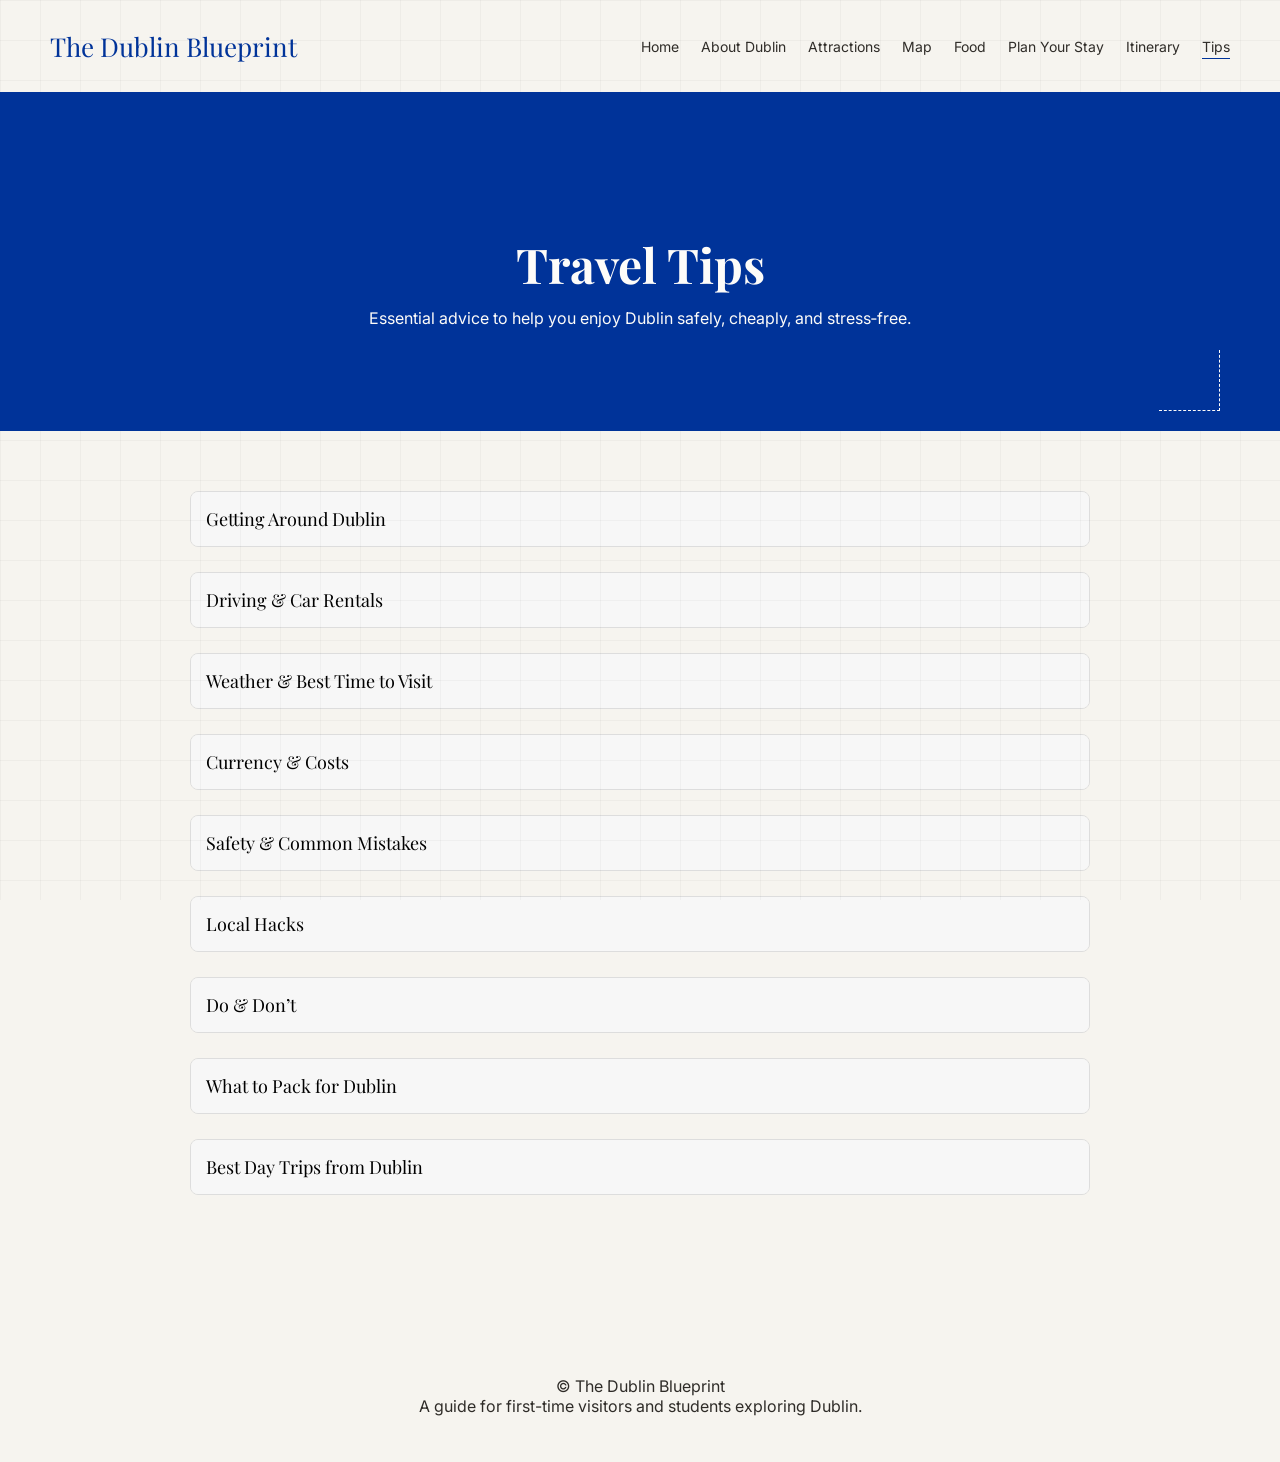
<file: tips.html>
<!DOCTYPE html>
<html lang="en">
    <meta name="viewport" content="width=device-width, initial-scale=1.0">
<head>
    <meta charset="UTF-8">
    <title>Dublin Travel Tips</title>

    <!-- Fonts + Your CSS -->
    <link href="https://fonts.googleapis.com/css2?family=Playfair+Display:wght@500;600&family=Inter:wght@300;400;500&display=swap" rel="stylesheet">
    <link rel="stylesheet" href="style.css">
</head>

<body>

    <!-- NAVBAR -->
    <nav class="navbar">
        <a href="index.html" class="logo">The Dublin Blueprint</a>
        <ul class="nav-links">
            <li><a href="index.html">Home</a></li>
            <li><a href="about-dublin.html">About Dublin</a></li>
            <li><a href="attractions.html">Attractions</a></li>
            <li><a href="map.html">Map</a></li>
            <li><a href="food.html">Food</a></li>
            <li><a href="plan.html">Plan Your Stay</a></li>
            <li><a href="itinerary.html">Itinerary</a></li>
            <li><a href="tips.html" class="active">Tips</a></li>
        </ul>
    </nav>

    <!-- PAGE HEADER -->
<!-- PAGE HEADER -->
<section class="tips-color-block">
 <div class="tips-color-block-content">
    <h1>Travel Tips</h1>
    <p>Essential advice to help you enjoy Dublin safely, cheaply, and stress‑free.</p>
</div>
</section>

<!-- TIPS PAGE CONTENT -->
<section class="tips-page">

    <!-- EXPANDABLE SECTION -->
    <div class="tip-block">
        <button class="tip-toggle">Getting Around Dublin</button>
        <div class="tip-content">
            <ul>
                <li><strong>Use a Leap Card:</strong> Saves money on buses, DART, and Luas.</li>
                <li><strong>Walking is faster:</strong> City centre is compact.</li>
                <li><strong>Use Free Now for taxis:</strong> More reliable than hailing.</li>
                <li><strong>Airport tip:</strong> Dublin Express is cheaper than taxis.</li>
            </ul>
        </div>
    </div>

    <div class="tip-block">
        <button class="tip-toggle">Driving & Car Rentals</button>
        <div class="tip-content">
            <ul>
                <li><strong>Avoid driving in the city centre:</strong> Traffic + expensive parking.</li>
                <li><strong>Rent a car only for day trips:</strong> Wicklow, Howth, Glendalough.</li>
                <li><strong>Left‑side driving:</strong> Roundabouts go clockwise.</li>
                <li><strong>Insurance matters:</strong> Always get full coverage.</li>
            </ul>
        </div>
    </div>

    <div class="tip-block">
        <button class="tip-toggle">Weather & Best Time to Visit</button>
        <div class="tip-content">
            <ul>
                <li><strong>Summer (June–August):</strong> Warmest months, long daylight, busiest tourist season.</li>
                <li><strong>Spring (April–May):</strong> Mild weather, fewer crowds — great for sightseeing.</li>
                <li><strong>Autumn (September–October):</strong> Cooler but colourful, ideal for hikes and coastal walks.</li>
                <li><strong>Winter (November–February):</strong> Cold, wet, short days — but Christmas in Dublin is beautiful.</li>
                <li><strong>Rain is always possible:</strong> Pack a light waterproof jacket year‑round.</li>
                <li><strong>Best overall months:</strong> May, June, September — good weather without peak crowds.</li>
            </ul>
        </div>
    </div>

    <div class="tip-block">
        <button class="tip-toggle">Currency & Costs</button>
        <div class="tip-content">
            <ul>
                <li><strong>Currency:</strong> Ireland uses the Euro (€).</li>
                <li><strong>Card is accepted everywhere:</strong> Contactless is the norm — cash is rarely needed.</li>
                <li><strong>ATMs:</strong> Avoid Euronet machines; use AIB or Bank of Ireland for lower fees.</li>
                <li><strong>Food prices:</strong> Expect €10–€15 for lunch, €15–€25 for dinner.</li>
                <li><strong>Pints:</strong> €5–€7 in normal pubs, €8–€10 in Temple Bar.</li>
                <li><strong>Transport:</strong> Leap Card gives the best value on buses, DART, and Luas.</li>
                <li><strong>Budget tip:</strong> Free museums and parks help keep costs down.</li>
            </ul>
        </div>
    </div>

    <div class="tip-block">
        <button class="tip-toggle">Safety & Common Mistakes</button>
        <div class="tip-content">
            <ul>
                <li><strong>Mind your phone:</strong> Pickpockets target nightlife areas.</li>
                <li><strong>Weather changes fast:</strong> Always carry a light jacket.</li>
                <li><strong>Transport ends early:</strong> Plan your journey home.</li>
                <li><strong>Use Dublin Bus app:</strong> More accurate than Google Maps.</li>
            </ul>
        </div>
    </div>

    <div class="tip-block">
        <button class="tip-toggle">Local Hacks</button>
        <div class="tip-content">
            <ul>
                <li><strong>Best sunset spots:</strong> Killiney Hill, Howth Summit.</li>
                <li><strong>Cheap eats:</strong> Boojum, Tolteca, bakeries.</li>
                <li><strong>Visit early:</strong> Beat queues at attractions.</li>
            </ul>
        </div>
    </div>

    <!-- DO & DON'T GRID -->
    <div class="tip-block">
        <button class="tip-toggle">Do & Don’t</button>
        <div class="tip-content">

            <div class="do-dont-grid">
                <div class="do">
                    <h3>Do</h3>
                    <ul>
                        <li>Carry a Leap Card.</li>
                        <li>Explore by foot.</li>
                        <li>Try local pubs outside Temple Bar.</li>
                        <li>Visit parks and coastal walks.</li>
                    </ul>
                </div>

                <div class="dont">
                    <h3>Don’t</h3>
                    <ul>
                        <li>Rely on Google Maps for buses.</li>
                        <li>Leave valuables visible.</li>
                        <li>Expect cheap pints in tourist areas.</li>
                        <li>Underestimate Irish weather.</li>
                    </ul>
                </div>
            </div>

        </div>
    </div>

    <!-- WHAT TO PACK -->
    <div class="tip-block">
        <button class="tip-toggle">What to Pack for Dublin</button>
        <div class="tip-content">
            <ul>
                <li>Light rain jacket.</li>
                <li>Comfortable walking shoes.</li>
                <li>Portable phone charger.</li>
                <li>Reusable water bottle.</li>
                <li>Layers — weather changes fast.</li>
            </ul>
        </div>
    </div>

    <!-- DAY TRIPS -->
    <div class="tip-block">
        <button class="tip-toggle">Best Day Trips from Dublin</button>
        <div class="tip-content">
            <ul>
                <li><strong>Howth:</strong> Cliff walk + seafood.</li>
                <li><strong>Wicklow Mountains:</strong> Glendalough + lakes.</li>
                <li><strong>Malahide:</strong> Castle + gardens.</li>
                <li><strong>Dun Laoghaire:</strong> Pier walk + Teddy’s ice cream.</li>
                <li><strong>Cliffs of Moher:</strong> One of Ireland's most breathtaking natural wonders.</li>
            </ul>
        </div>
    </div>

</section>

<!-- FOOTER -->
<footer>
    <p>© The Dublin Blueprint <br> A guide for first-time visitors and students exploring Dublin.</p>
</footer>

<script>
    document.querySelectorAll('.tip-toggle').forEach(button => {
        button.addEventListener('click', () => {
            const content = button.nextElementSibling;
            content.style.display = content.style.display === "block" ? "none" : "block";
        });
    });
</script>

</body>
</html>
</file>
<file: style.css>
/* RESET */
body {
  margin: 0;
  font-family: 'Inter', sans-serif;
  background-color: #f6f4ef;
  color: #2f2c28;
}

a {
  color: #2f2c28;
}

/* COLORS */
:root {
  --blue: #003399;
  --green: #06402b;
  --burgundy: #8d021f;
}

/* BLUEPRINT GRID */
body::before {
  content: "";
  position: fixed;
  inset: 0;
  background-image:
    linear-gradient(rgba(0,0,0,0.03) 1px, transparent 1px),
    linear-gradient(90deg, rgba(0,0,0,0.03) 1px, transparent 1px);
  background-size: 40px 40px;
  pointer-events: none;
}

/* NAVBAR */
.navbar {
  display: flex;
  justify-content: space-between;
  align-items: center;
  padding: 20px 50px;
}

.logo {
  font-family: 'Playfair Display', serif;
  font-size: 26px;
  color: var(--blue);
  text-decoration: none;
  white-space: nowrap;
}

/* NAV LINKS */
.nav-links {
  display: flex;
  gap: 22px;
  list-style: none;
  white-space: nowrap;
}

.nav-links a {
  text-decoration: none;
  font-size: 14px;
  position: relative;
  padding-bottom: 4px;
}

.nav-links a::after {
  content: "";
  position: absolute;
  left: 0;
  bottom: 0;
  width: 0;
  height: 1px;
  background-color: var(--blue);
  transition: width 0.3s ease;
}

.nav-links a:hover::after {
  width: 100%;
}

.nav-links a.active::after {
  width: 100%;
}

/* HERO */
.hero {
  height: 75vh;
  background: url("https://images.pexels.com/photos/32234671/pexels-photo-32234671.jpeg") center/cover no-repeat;
  position: relative;
  display: flex;
  align-items: center;
  padding-left: 60px;
  color: #fdfcf9;
  text-shadow: 0 2px 12px rgba(0,0,0,0.4);
  margin-bottom: 40px;
}

.hero-content {
  position: relative;
  z-index: 2;
  color: #fdfcf9;
}

.hero::before {
  content: "";
  position: absolute;
  inset: 0;

  background: linear-gradient(
    to right,
    rgba(0, 0, 0, 0.45),
    rgba(0, 0, 0, 0.15),
    rgba(0, 0, 0, 0)
  );
}

.hero h1 {
  font-family: 'Playfair Display', serif;
  font-size: 48px;
}

.hero p {
  color: #fdfcf9;
}

.intro-split {
  display: grid;
  grid-template-columns: 1fr 1fr;
  min-height: 70vh;
  margin-top: 80px;
  margin-bottom: 80px;
}

/* LEFT TEXT */
.intro-text {
  padding: 100px 80px 100px 60px; 
  display: flex;
  flex-direction: column;
  justify-content: center;
  max-width: 500px; 
}

/* RIGHT BLOCK */
.intro-visual {
  background-color: var(--burgundy);
  position: relative;
}

/* BIG IMAGE OVERLAY */
.intro-visual img {
  position: absolute;
  top: 50%;
  left: -60px; 
  transform: translateY(-50%) rotate(-1deg);
  
  width: 500px;
  height: 320px;
  object-fit: cover;

  border-radius: 8px;
  box-shadow: 0 20px 40px rgba(0,0,0,0.2);
}

.intro-visual::before {
  content: "";
  position: absolute;
  top: 20px;
  left: 20px;
  width: 60px;
  height: 60px;
  border-top: 1px dashed #fdfcf9;
  border-left: 1px dashed #fdfcf9;
}

.intro-visual::after {
  content: "";
  position: absolute;
  bottom: 20px;
  right: 20px;
  width: 60px;
  height: 60px;
  border-bottom: 1px dashed #fdfcf9;
  border-right: 1px dashed #fdfcf9;
}

/* CARDS */
.features {
  display: flex;
  gap: 25px;
  margin-top: 40px;
  justify-content: center;
  align-items: stretch;
}

.features a:hover {
  font-weight: 600;       
  color: var(--blue);      
}

.map-link a:hover {
  font-weight: 600;       
  color: var(--blue);      
}

.card {
  background: white;
  padding: 25px;
  border-radius: 10px;
  flex: 1;
  position: relative;
}

/* COLOUR ACCENTS */
.card.navy { border-top: 10px solid var(--blue); }
.card.green { border-top: 10px solid var(--green); }
.card.burgundy { border-top: 10px solid var(--burgundy); }

.card h3 {
  font-family: 'Playfair Display', serif;
}

.card a {
  text-decoration: none;
  font-size: 14px;
}

.card:hover {
  transform: translateY(-4px);
  transition: 0.2s ease;
}

/* MAP */
.map-link {
  text-align: center;
  position: relative;
}

.map-button {
  display: inline-block;
  margin-top: 15px;
  padding: 10px 18px;
  border: 1px solid var(--blue);
  border-radius: 20px;
  text-decoration: none;
}

.map-link::after {
  content: "";
  position: absolute;
  right: 60px;
  bottom: -20px;
  width: 60px;
  height: 60px;
  border-bottom: 1px dashed var(--blue);
  border-right: 1px dashed var(--blue);
}


/* FOOTER */
footer {
  text-align: center;
  padding: 30px;
  margin-top: 50px;
}

/* PAGE HEADER */
.page-header {
  text-align: center;
}

.page-header h1 {
  font-family: 'Playfair Display', serif;
  font-size: 48px;
  margin-bottom: 10px;
}

.page-header p {
  margin-top: 10px;
  color: #6b665f;
}

/* ATTRACTIONS */
.attractions-list {
  display: flex;
  flex-direction: column;
  gap: 60px;
  padding: 40px 60px;
}

.attraction {
  margin-top: 30px;
  display: grid;
  grid-template-columns: 1fr 1fr;
  gap: 40px;
  align-items: center;
	max-width: 1100px;  
  margin: 0 auto;      
  border-radius: 12px;
  overflow: hidden;
}

.attraction.burgundy { border-top: 10px solid var(--burgundy);}
.attraction.green { border-top: 10px solid var(--green);}
.attraction.navy {  border-top: 10px solid var(--blue); }

.attractions-highlight {
  background-color: var(--blue);
  color: #fdfcf9;
  padding: 100px 60px;
  text-align: center;
  position: relative;
}

.attractions-highlight h4 {
  font-family: 'Playfair Display', serif;
  max-width: 600px;
  margin: 0 auto;
}

.attractions-highlight::after {
  content: "";
  position: absolute;
  bottom: 20px;
  right: 60px;
  width: 60px;
  height: 60px;
  border-bottom: 1px dashed #fdfcf9;
  border-right: 1px dashed #fdfcf9;
}
.attraction-image {
  width: 100%;
  height: 260px;
  overflow: hidden;
  border-radius: 10px;
  transition: transform 0.3s ease;
}
.attraction-image img {
  width: 100%;
  height: 100%;
  object-fit: cover; 
  display: block;
}
.attraction img:hover {
  transform: scale(1.03);
}

.attraction.reverse {
  direction: rtl;
}

.attraction.reverse .text {
  direction: ltr;
}

/* TEXT */
.attraction .text .h2 {
  font-family: 'Playfair Display', serif;
  margin-bottom: 10px;
}
.h2 { 
	font-family: 'Playfair Display', serif;
}
.attractions-nav {
  display: flex;
  justify-content: center;
	align-items: center;
  gap: 40px;
  margin: 20px 0 40px 0;
	text-align: center;
}

.attractions-nav a {
  text-decoration: none;
  font-size: 14px;
  position: relative;
  padding-bottom: 6px;
  color: var(--blue);
}

/* underline hover */
.attractions-nav a::after {
  content: "";
  position: absolute;
  left: 0;
  bottom: 0;
  width: 0;
  height: 1px;
  background-color: var(--blue);
  transition: width 0.3s ease;
}
html {
  scroll-behavior: smooth;
}
.attractions-nav a:hover::after {
  width: 100%;
}
.attraction .text p a {
  color: inherit;
  text-decoration: none;
  font-weight: 600;
}

/* Override Viator */
.attraction .text p a.viator-link {
  font-weight: normal;
  text-decoration: underline;
  font-size: inherit;
}

/* Hover */
.attraction .text p a:hover {
  font-weight: 600;
  color: var(--blue);
}

/* HIDDEN GEMS */
.hidden-gems {
  padding: 80px 60px;
}

.hidden-gems h2 {
  font-family: 'Playfair Display', serif;
  margin-bottom: 30px;
}
.back-to-top {
  position: fixed;
  bottom: 30px;
  right: 30px;

  padding: 10px 14px;
  font-size: 14px;

  background-color: var(--blue);
  color: #fdfcf9;

  border-radius: 20px;
  text-decoration: none;

  transition: 0.3s ease;
}

.back-to-top:hover {
  transform: translateY(-3px);
}

/* ABOUT PAGE */
.about-section {
  display: grid;
  grid-template-columns: 1.2fr 1fr;
  gap: 40px;
  padding: 60px;
  align-items: center;
}

.about-hero {
  background-color: var(--green);
  padding: 100px 60px;
  color: #fdfcf9; /* cream text */
  position: relative;
}

.about-hero h1 {
  font-family: 'Playfair Display', serif;
  font-size: 48px;
  margin-bottom: 10px;
}

.about-hero p {
  max-width: 600px;
  line-height: 1.6;
  margin: 0 auto;
}

.about-hero-content {
  text-align: center;
  max-width: 700px;
  margin: 0 auto;
}

.about-hero::after {
  content: "";
  position: absolute;
  bottom: 20px;
  right: 60px;
  width: 60px;
  height: 60px;
  border-bottom: 1px dashed #fdfcf9;
  border-right: 1px dashed #fdfcf9;
}

.about-text p {
  margin-bottom: 20px;
  line-height: 1.8;
}

.about-image img {
  width: 100%;
  height: 300px;
  object-fit: cover;
  border-radius: 10px;
}

/* CASCADE LAYOUT */
.about-cascade {
  display: flex;
  flex-direction: column;
  gap: 40px;
  padding: 80px 60px;
  max-width: 1000px;
  margin: 0 auto; /* center whole section */
}

/* ITEMS */
.about-item {
  padding: 30px;
  border-radius: 12px;
  background: white;
  width: 65%;
}

/* LEFT */
.about-item:nth-child(1) {
  align-self: flex-start;
}

/* CENTRE */
.about-item:nth-child(2) {
  align-self: center;
}

/* RIGHT */
.about-item:nth-child(3) {
  align-self: flex-end;
}

/* COLOUR ACCENTS */
.about-item.navy {
  border-left: 10px solid var(--blue);
}

.about-item.green {
  border-left: 10px solid var(--green);
}

.about-item.burgundy {
  border-left: 10px solid var(--burgundy);
}

/* TYPOGRAPHY */
.about-item h2 {
  font-family: 'Playfair Display', serif;
  margin-bottom: 10px;
}

.about-block h2 {
  font-family: 'Playfair Display', serif;
}

/* ITINERARY PAGE */

/* HERO */
.itinerary-hero {
  background-color: var(--burgundy);
  color: #fdfcf9;
  padding: 100px 60px;
  text-align: center;
  position: relative;
}

.itinerary-hero h1 {
  font-family: 'Playfair Display', serif;
  font-size: 48px;
  margin-bottom: 10px;
}

.itinerary-hero p {
  max-width: 800px;
  margin: 0 auto;
  line-height: 1.6;
}

.itinerary-hero::before {
  content: "";
  position: absolute;
  top: 20px;
  left: 60px; /* align with padding */
  width: 60px;
  height: 60px;
  border-top: 1px dashed #fdfcf9;
  border-left: 1px dashed #fdfcf9;
}

/* TIMELINE CONTAINER */
.timeline {
  position: relative;
  padding: 80px 60px 120px 60px; /* add bottom padding */
}

/* VERTICAL LINE */
.timeline::before {
  content: "";
  position: absolute;
  left: 60px;
  top: 0;
  bottom: -200px;
  width: 2px;
  background-color: var(--blue);
}

/* INTRO TEXT */
.itinerary-intro {
  max-width: 700px;
  margin-left: 120px;
  margin-bottom: 60px;
}

.small-note {
  font-size: 14px;
  color: #6b665f;
}

/* DAY BLOCK */
.day {
  margin-left: 120px;
  margin-bottom: 80px;
}

.day h2 {
  font-family: 'Playfair Display', serif;
  margin-bottom: 20px;
}

/* STOPS */
.stop {
  background: white;
  padding: 20px;
  margin-bottom: 20px;
  border-radius: 10px;
  position: relative;
}

/* DOT ON TIMELINE */
.stop::before {
  content: "";
  position: absolute;
  left: -52px;
  top: 50%;
  transform: translateY(-50%); /* THIS centers it */
  width: 12px;
  height: 12px;
  background-color: var(--blue);
  border-radius: 50%;
}

/* STOPS WITH IMAGE */
.stop.with-image {
  display: grid;
  grid-template-columns: 1fr 1fr;
  gap: 30px;
  align-items: center;
}

/* REVERSE IMAGE POSITION */
.stop.with-image.reverse {
  direction: rtl;
}

.stop.with-image.reverse .text {
  direction: ltr;
}

/* IMAGE STYLE */
.stop img {
  width: 100%;
  height: 220px;
  object-fit: cover;
  border-radius: 10px;
}

/* FINAL SECTION */
.final {
  margin-top: 80px;
  margin: auto;
  text-align: center;
  max-width: 1300px;
}

.final h2 {
  font-family: 'Playfair Display', serif;
}

.timeline a:hover {
  font-weight: 600;       
  color: var(--blue);      
}

/* MOBILE RESPONSIVE */

@media (max-width: 768px) {

/* NAVBAR MOBILE */
.navbar {
  flex-direction: column;
  align-items: center;   /* centers everything */
  text-align: center;
  gap: 10px;
}

.logo {
  text-align: center;
}

.nav-links {
  justify-content: center;
  flex-wrap: wrap;
  gap: 12px;
  padding: 0;
}

  /* HERO */
  .hero {
    height: auto;
    padding: 60px 20px;
  }

  .hero h1 {
    font-size: 32px;
  }

  /* INTRO SPLIT */
  .intro-split {
    grid-template-columns: 1fr;
  }

  .intro-text {
    padding: 40px 20px;
  }

  .intro-visual img {
    position: static;
    transform: none;
    width: 100%;
    height: auto;
  }

  /* CARDS STACK */
  .features {
    flex-direction: column;
  }

  /* ATTRACTIONS */
  .attraction {
    grid-template-columns: 1fr;
  }

  /* ABOUT */
  .about-section {
    grid-template-columns: 1fr;
  }

  .about-cascade {
    padding: 40px 20px;
  }

  .about-item {
    width: 100%;
	align-self: center;
	margin: 0 auto;
	padding: 18px;
	max-width: 500px;
	box-sizing: border-box;
  }

   .about-image img {
    position: static;
    transform: none;
    width: 100%;
    height: auto;
  }
  
  html, body {
  overflow-x: hidden;
}

  /* TIMELINE */
  .timeline {
    padding: 40px 20px;
  }

  .day {
    margin-left: 40px;
  }

  .timeline::before {
    left: 20px;
  }

  .stop::before {
    left: -30px;
  }

  .stop.with-image {
    grid-template-columns: 1fr;
  }

  /* FINAL TEXT */
  .final {
    max-width: 100%;
    padding: 0 20px;
  }

img {
  max-width: 100%;
}

}

/* MAP PAGE LAYOUT */

.map-page {
    max-width: 1400px;
    margin: 0 auto;
    padding: 40px 20px;
}

/* FILTER BAR (TOP) */
.filter-bar {
    display: flex;
    justify-content: center;  
	padding: 10px 0;
    align-items: center;
    gap: 10px;
    margin-bottom: 25px;
    flex-wrap: wrap;
    text-align: center;
}

.filter-bar button {
    padding: 8px 14px;
    border: 1px solid var(--blue);
    background: white;
    border-radius: 20px;
    cursor: pointer;
    font-size: 14px;
    transition: 0.2s ease;
}

.filter-bar button:hover {
    background: var(--blue);
    color: white;
}

.filter-bar button.active {
    background: var(--blue);
    color: white;
}

   /* 3-COLUMN MAP LAYOUT */
.map-layout {
    display: grid;
    grid-template-columns: 1.2fr 2.6fr 1.2fr;
    gap: 40px;
    align-items: stretch;
}

/* LEFT INFO PANEL */
.map-info h2 {
    font-family: 'Playfair Display', serif;
    margin-bottom: 15px;
}

.map-info p {
    line-height: 1.6;
    margin-bottom: 20px;
}

/* MAP CONTAINER */
#map {
    height: 550px;
    width: 100%;
    border-radius: 10px;
}

/* SIDEBAR */
.sidebar {
    background: var(--green);
	color: #fdfcf9;
    padding: 20px;
    border-radius: 0; /* makes it feel like a full panel */
    height: 550px;
	box-sizing: border-box;
    overflow-y: auto;
    box-shadow: 0 4px 12px rgba(0,0,0,0.08);
}

.sidebar h2 {
    font-family: 'Playfair Display', serif;
	color: #fdfcf9;
    margin-bottom: 15px;
}

.location-item {
    padding: 12px 10px;
    border-bottom: 1px solid #ddd;
    cursor: pointer;
    transition: background 0.2s ease;
	color: #fdfcf9;
}

.location-item:hover {
    background: rgba(255,255,255,0.1);
}

.location-item.active {
    background: rgba(255,255,255,0.2);
    border-left: 4px solid #fdfcf9;
}

/* MOBILE RESPONSIVE */
@media (max-width: 900px) {

  .map-page {
    padding: 20px;
  }

  .map-layout {
    grid-template-columns: 1fr;
    gap: 25px;
  }

  .map-info {
    text-align: center;
  }

  #map {
    height: 400px;
    border-radius: 10px;
  }

  .sidebar {
    height: auto;
    padding: 20px;
  }

}
/* PLAN YOUR STAY PAGE */

html, body {
  height: 100%;
}

.plan-layout {
  display: grid;
  grid-template-columns: 32% 68%;
  gap: 0;
  align-items: stretch;
}

.plan-nav {
  background-color: var(--green);
  padding: 60px 40px;
  box-sizing: border-box;

  display: flex;
  flex-direction: column;

  /* THIS makes it full height */
  min-height: 100%;
  margin-bottom: -200px;
}

.plan-nav-inner {
  position: sticky;
  top: 80px; /* below navbar */

  display: flex;
  flex-direction: column;
  justify-content: flex-start;
}

.plan-nav ul {
  list-style: none;
  padding: 0;
  margin: 0;

  display: flex;
  flex-direction: column;
  gap: 20px;
}

.plan-nav li {
  text-align: center;
}

.plan-nav li {
  border-bottom: 1px solid rgba(255,255,255,0.15);
  padding-bottom: 10px;
}

.plan-nav a {
  text-decoration: none;
  font-size: 16px;
  color: white;

  display: inline-block;
  padding: 10px 0;

  opacity: 0.85;
  transition: 0.2s ease;
}

.plan-nav a:hover {
  opacity: 1;
  transform: translateX(3px);
}

.plan-nav a.active {
  color: var(--blue);
  font-weight: 600;
}

.plan-main {
  padding: 60px 80px 80px 80px;
  box-sizing: border-box;
}

.plan-page-header {
  text-align: center;
  max-width: 700px;
  margin: 0 auto 60px auto;
}

.plan-page-header h1 {
  font-family: 'Playfair Display', serif;
  font-size: 48px;
  margin: 0 0 10px 0;
}

.plan-page-header p {
  margin: 0 auto;
  max-width: 600px;
  color: #6b665f;
  line-height: 1.6;
}

.plan-content {
  max-width: 900px;
  margin: 0 auto;
}

.plan-section {
  margin-bottom: 80px;
}

.plan-section h2 {
  font-family: 'Playfair Display', serif;
  font-size: 32px;
  margin-bottom: 15px;
}

.plan-section p {
  line-height: 1.7;
  margin-bottom: 15px;
}

/* SUBHEADINGS */
.plan-section h3 {
  margin-top: 30px;
  margin-bottom: 10px;
}

/* IMAGE BLOCKS */
.plan-images {
  display: grid;
  grid-template-columns: 1fr 1fr;
  gap: 20px;
  margin: 25px 0;
}

.plan-images img {
  width: 100%;
  height: 200px;
  object-fit: cover;
  border-radius: 10px;
}

/* SINGLE IMAGE */
.plan-image-large img {
  width: 100%;
  height: 260px;
  object-fit: cover;
  border-radius: 10px;
  margin: 20px 0;
}

/* LISTS */
.plan-section ul {
  margin: 10px 0 20px 20px;
}

.plan-section li {
  margin-bottom: 8px;
}

/* LINKS */
.plan-section a {
  color: var(--blue);
  text-decoration: none;
}

.plan-section a:hover {
  text-decoration: underline;
}

@media (max-width: 768px) {

  .plan-layout {
    display: block;
  }

  .plan-nav {
    position: relative !important;
    top: auto !important;
    min-height: auto !important;
    height: auto !important;
    margin: 0 !important;
    padding: 20px;
  }

  .plan-nav-inner {
    position: static !important;
  }

  .plan-nav ul {
    display: flex;
    flex-direction: row;
    justify-content: center;
    flex-wrap: wrap;
    gap: 10px;
  }

  .plan-nav li {
    border: none;
    padding: 0;
  }

  .plan-nav a {
    border: 1px solid white;
    border-radius: 20px;
    padding: 6px 12px;
    font-size: 14px;
  }

  .plan-main {
    padding: 20px;
  }

  .plan-page-header {
    margin-top: 20px; /* pushes it below nav */
    margin-bottom: 30px;
  }

  .plan-page-header h1 {
    font-size: 32px;
  }
  
  .plan-section h2 {
  font-family: 'Playfair Display', serif;
  font-size: 28px;   /* slightly smaller than 48px title */
  margin-bottom: 15px;
  text-align: center;
}

.plan-section {
  max-width: 700px;
  margin: 0 auto 80px auto;
  text-align: center;
}

  .plan-page-header p {
    font-size: 15px;
  }

  /* IMAGES STACK */
  .plan-images {
    grid-template-columns: 1fr;
  }

  .plan-image-large img {
    height: auto;
  }
  
  .plan-content {
  max-width: 700px;   /* smaller = more centered feel */
  margin: 0 auto;
  text-align: center; /* centers all text */
}

.plan-images img,
.plan-image-large img {
  float: none;
  display: block;
  margin: 0 auto;
}

.plan-image-large {
  display: flex;
  justify-content: center;
}

.plan-image-large img {
  width: 100%;
  max-width: 500px;
  height: 260px;
  object-fit: cover;
  border-radius: 10px;
}

}
/* TIPS BOX */
.tips-box {
  background: white;
  padding: 25px;
  border-left: 6px solid var(--blue);
  border-radius: 8px;
  margin-top: 30px;
}

/* TIPS PAGE */
.tips-page {
    padding: 60px;
    max-width: 900px;
    margin: auto;
}

/* EXPANDABLE SECTIONS */
.tip-block {
    margin-bottom: 25px;
    border-radius: 8px;
    overflow: hidden;
    border: 1px solid #ddd;
}

.tip-toggle {
    width: 100%;
    text-align: left;
    padding: 15px;
    background: #f7f7f7;
    border: none;
    font-size: 18px;
    font-family: 'Playfair Display', serif;
    cursor: pointer;
    transition: background 0.2s ease;
}

.tip-toggle:hover {
    background: #e9e9e9;
}

.tip-content {
    display: none;
    padding: 15px 20px;
    background: white;
}

.tip-content ul {
    list-style: none;
    padding: 0;
}

.tip-content li {
    margin-bottom: 10px;
    line-height: 1.6;
}

.tips-color-block {
  background-color: var(--blue);
  padding: 100px 60px;
  color: #fdfcf9; /* cream text */
  position: relative;
}

.tips-color-block h1 {
  font-family: 'Playfair Display', serif;
  font-size: 48px;
  margin-bottom: 10px;
}

.tips-color-block p {
  max-width: 600px;
  line-height: 1.6;
 margin: 0 auto;
}

.tips-color-block-content {
  text-align: center;
  max-width: 700px;
  margin: 0 auto;
}

.tips-color-block::after {
  content: "";
  position: absolute;
  bottom: 20px;
  right: 60px;
  width: 60px;
  height: 60px;
  border-bottom: 1px dashed #fdfcf9;
  border-right: 1px dashed #fdfcf9;
}

/* DO & DON'T GRID */
.do-dont-grid {
    display: grid;
    grid-template-columns: 1fr 1fr;
    gap: 30px;
    padding: 10px 0;
}

.do-dont-grid h3 {
    font-family: 'Playfair Display', serif;
    margin-bottom: 10px;
    font-size: 20px;
}

.do-dont-grid ul {
    list-style: none;
    padding: 0;
}

.do-dont-grid li {
    margin-bottom: 8px;
    line-height: 1.6;
}

/* Mobile */
@media (max-width: 700px) {
    .do-dont-grid {
        grid-template-columns: 1fr;
    }
}

/* FOOD PAGE */

/* SECTION WRAPPER */
.fine-dining-list .attraction,
.casual-eats-list .attraction,
.bars-and-pubs-list .attraction,
.cafes-list .attraction {
  display: block;
  max-width: 1100px;
  margin: 0 auto;
  padding: 40px;
  border-radius: 12px;
}

/* SECTION TITLES */
.container h2 {
  font-family: 'Playfair Display', serif;
  font-size: 32px;
  text-align: center;
  margin-bottom: 30px;
}

/* GRID */
.grid {
  display: grid;
  grid-template-columns: repeat(2, 1fr);
  gap: 30px;
}

/* INNER CARDS */
.grid .card {
  background: white;
  border-radius: 10px;
  padding: 20px;
  transition: 0.2s ease;
  display: flex;
  flex-direction: column;
  justify-content: space-between;

}

.grid .card:last-child:nth-child(odd) {
  grid-column: 1 / -1;
  justify-self: center;
  width: 45%; /* matches one column width visually */
}

/* HOVER */
.grid .card:hover {
  transform: translateY(-4px);
}

/* TITLE */
.grid .card h3 {
  font-family: 'Playfair Display', serif;
  font-size: 24px;
  margin-bottom: 10px;
  line-height: 1.3;
}

/* LINKS */
.grid .card h3 a {
  color: inherit;
  text-decoration: none;
  font-weight: 500;
  font-size: inherit;
}

.grid .card h3 a:hover {
  color: var(--blue);
  font-weight: 600;
}

/* TEXT */
.grid .card p {
  font-size: 14px;
  line-height: 1.6;
}

.grid img {
  width: 100%;
  height: 180px;
  object-fit: cover;
  border-radius: 8px;
  margin-top: 12px;

  float: none;
}

.grid img,
.grid .card {
  float: none;
}

.fine-dining-list,
.casual-eats-list,
.bars-and-pubs-list,
.cafes-list {
  position: relative;
  padding: 80px 0;
}

/* background layer */
.food-page {
  position: relative;
}

.food-page::before {
  content: "";
  position: absolute;
  top: 200px; /* just under hero/subtitle */
  left: 0;
  width: 100%;
  height: calc(100% - 200px);
  background-color: var(--burgundy);
  z-index: 0;
}

.food-page > * {
  position: relative;
  z-index: 1;
}

.food-page::after {
  content: "";
  position: absolute;

  top: 240px;   
  left: 40px;

  width: 60px;
  height: 60px;

  border-top: 1px dashed #fdfcf9;
  border-left: 1px dashed #fdfcf9;

  z-index: 1;
}

.back-to-top {
  z-index: 999999;
}

.fine-dining-list .container,
.casual-eats-list .container,
.bars-and-pubs-list .container,
.cafes-list .container,
.grid {
  position: relative;
  z-index: 1;
}

/* FOOD PAGE — MOBILE FIX */

@media (max-width: 768px) {

  .food-page {
    padding: 0 20px;
  }

  .fine-dining-list .attraction,
  .casual-eats-list .attraction,
  .bars-and-pubs-list .attraction,
  .cafes-list .attraction {
    padding: 25px 20px;
    margin: 0 auto 40px auto;
  }

  .attractions-nav {
    gap: 12px;
    flex-wrap: wrap;
    padding: 0 10px;
  }

  .attractions-nav a {
    font-size: 13px;
  }

  .container h2 {
    font-size: 26px;
    text-align: center;
  }

  /* THIS is the real fix */
  .grid {
    display: flex;
    flex-direction: column;
    align-items: center;
    gap: 20px;
    width: 100%;
    max-width: 500px;
    margin: 0 auto;
  }

  .grid .card {
    flex: none !important;
    width: 100%;
    max-width: 500px;
    margin: 0;
  }

  .grid .card:last-child:nth-child(odd) {
    width: 100% !important;
    max-width: 500px;
  }

  .grid .card h3,
  .grid .card p {
    text-align: center;
  }

  .grid img {
    height: 200px;
  }

  .food-page::before {
    top: 180px;
  }

  .food-page::after {
    top: 180px;
    left: 20px;
    width: 40px;
    height: 40px;
  }

  .navbar {
    position: relative;
    z-index: 10;
  }

  .back-to-top {
    z-index: 9999;
  }
}
</file>
